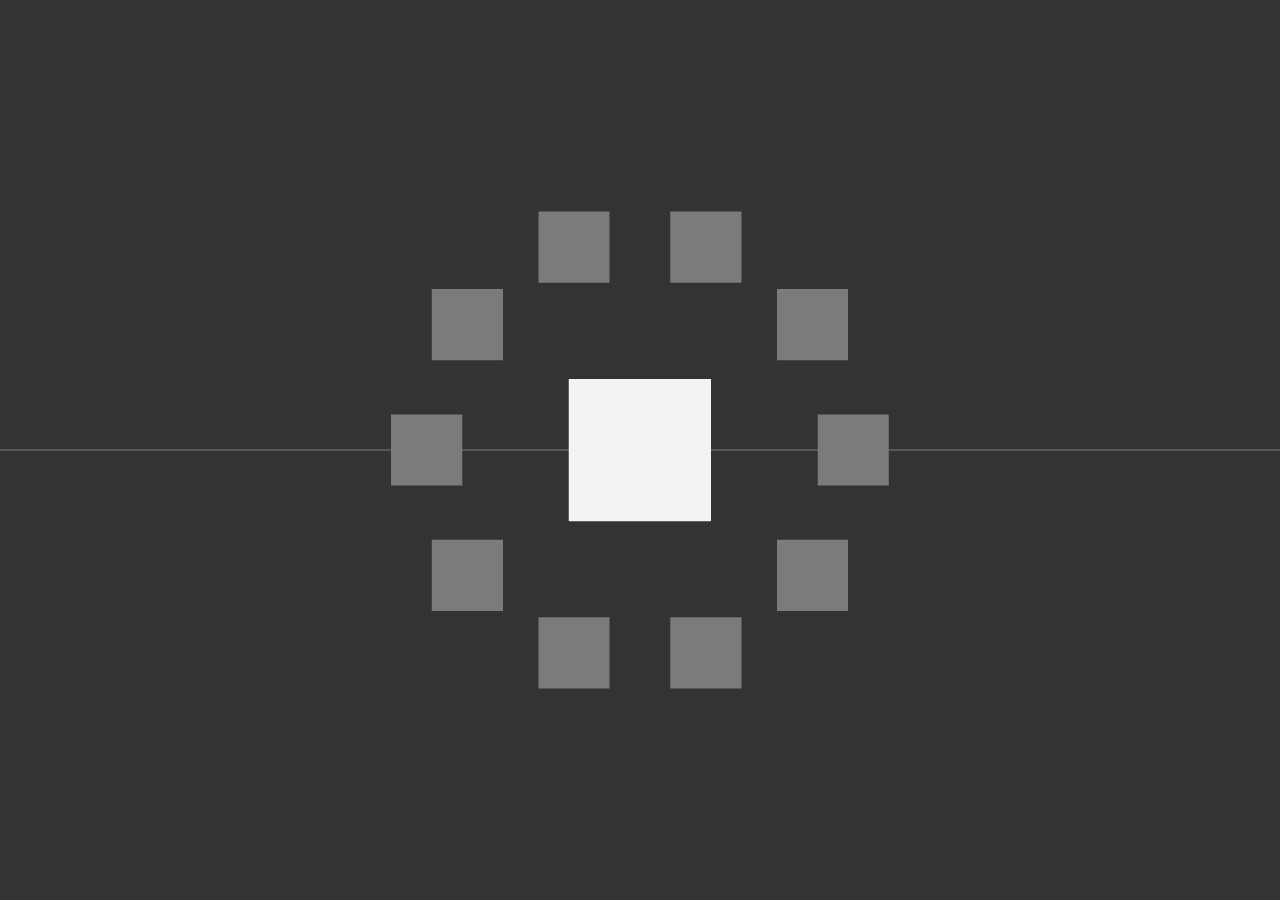
<file: pingpangpungpong/index.html>
<!DOCTYPE html>
<html>
    <head>
        <title>Ping Pang Pung Pong</title>
        <meta charset="utf-8"/>

        <!-- https://stackoverflow.com/questions/13157586/full-screen-canvas-on-mobile-devices?rq=4 -->
        <meta name="viewport" content="width=device-width; initial-scale=1; maximum-scale=1; user-scalable=0;">

        <link rel="stylesheet" href="style.css">
    </head>
    <body>
        <canvas id="game" width="960" height="540"></canvas>
        <script src="pingpangpungpong/pingpangpungpong.js", type="module"></script>
    </body>
</html>
</file>
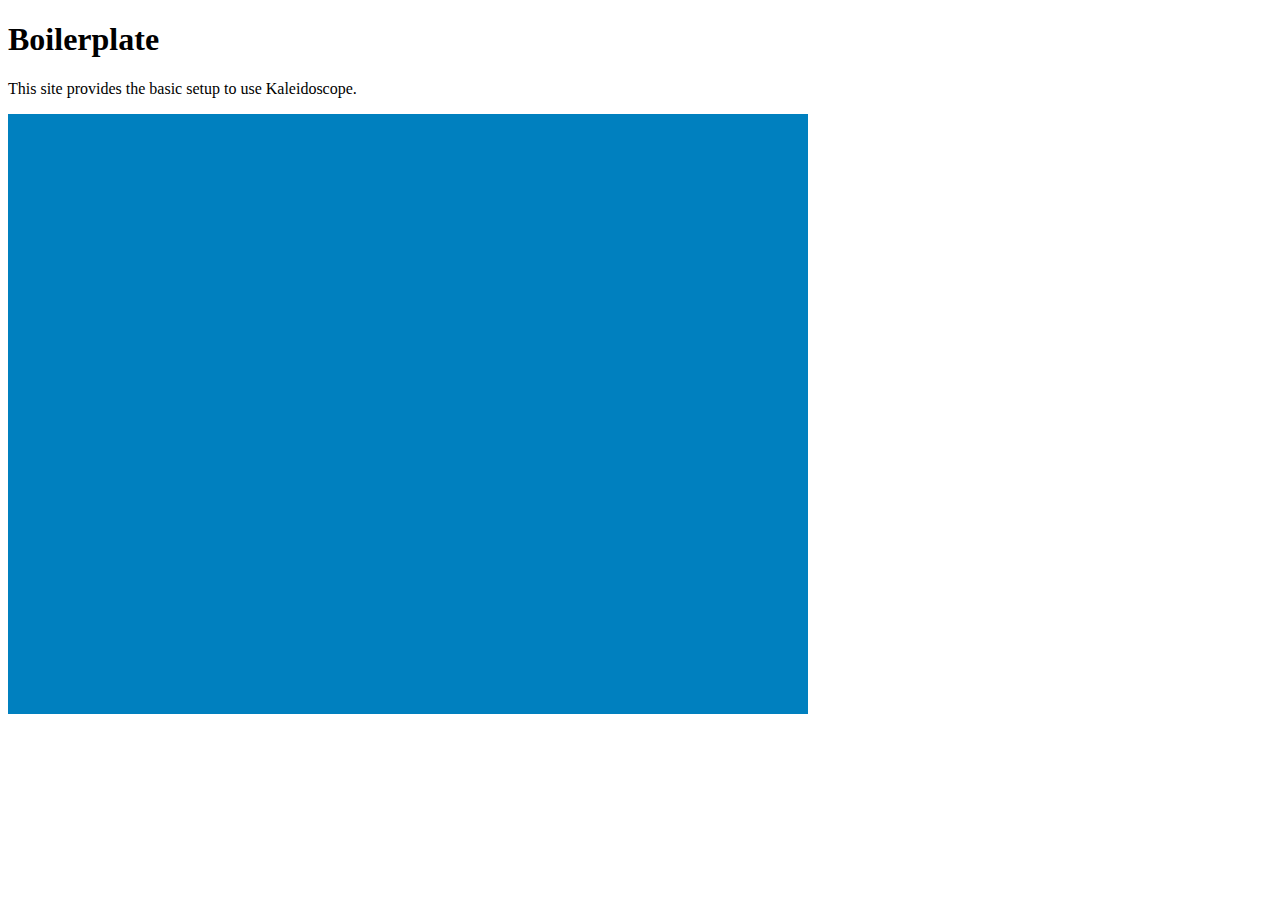
<file: games/boilerplate/index.html>
<!DOCTYPE html>
<html>
    <head>
        <title>Boilerplate</title>
    </head>
    <body>
        <div>
            <h1>Boilerplate</h1>
            <p>This site provides the basic setup to use Kaleidoscope.</p>
        </div>

        <canvas id="app-canvas" width="800" height="600"></canvas>
        <script type="module" src="boilerplate.js"></script>
    </body>
</html>
</file>
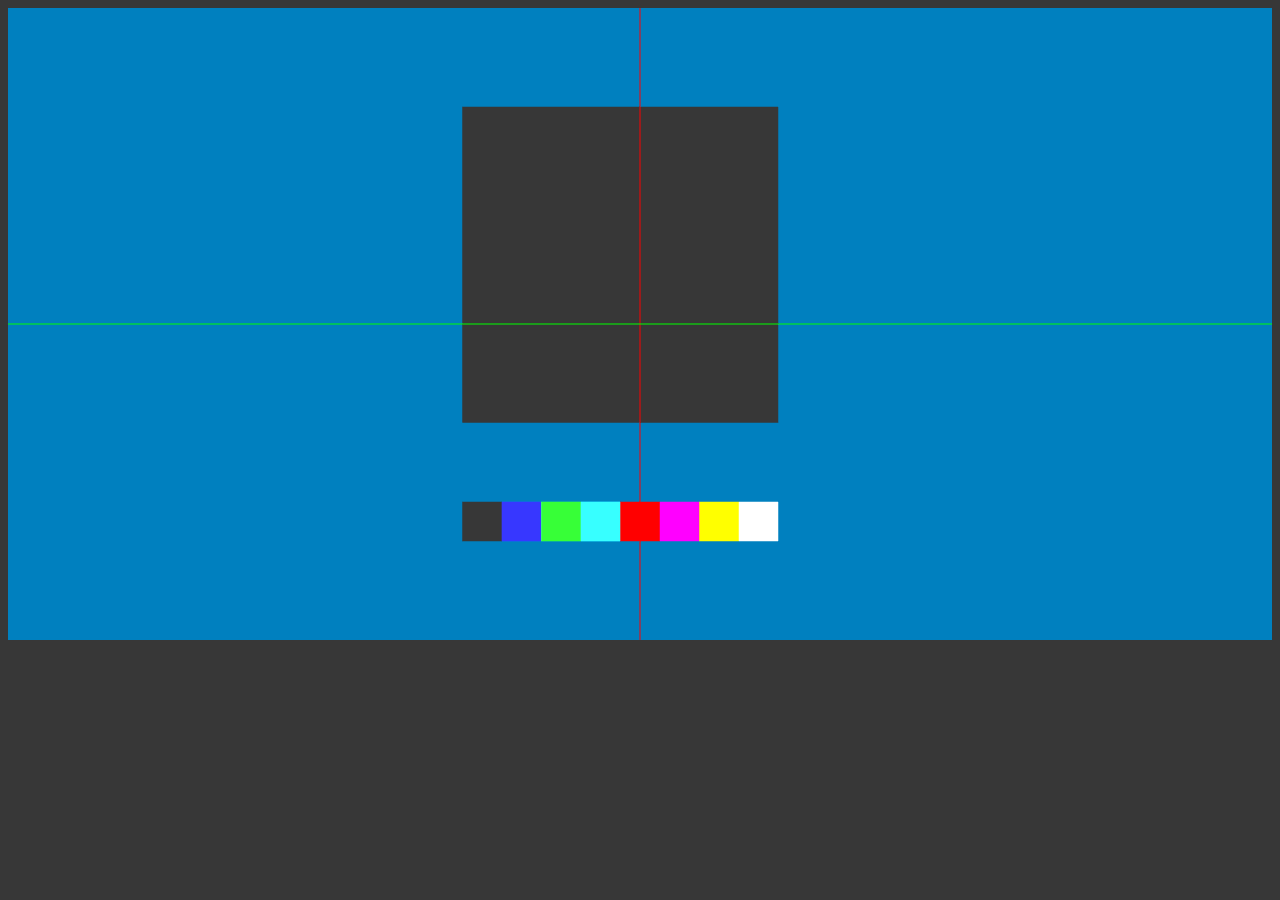
<file: games/nonono/index.html>
<!DOCTYPE html>
<html>

    <head>

        <title>Nonogram</title>
        <meta charset="utf-8"/>

        <link rel="stylesheet" href="style.css"/>
    </head>
    <body>

        <noscript>
            Please enable JavaScript
        </noscript>
        <canvas id="game-canvas" tabindex="0" oncontextmenu="return false;"></canvas>
        <script type="module" src="nonogram.js"></script>
    </body>

</html>
</file>
<file: pingpangpungpong/style.css>
#game {
    touch-action: none;
}

html, body {
    margin: 0 !important;
    padding: 0 !important;
}
</file>
<file: games/nonono/style.css>
html, body {

    background: #373737;
    overflow: hidden;
}

canvas {

    padding-left: 0;
    padding-right: 0;
    margin: 0;
    display: block;
    width: 100%;
    height: 100%
}

canvas:focus {

    outline: none;
}
</file>
